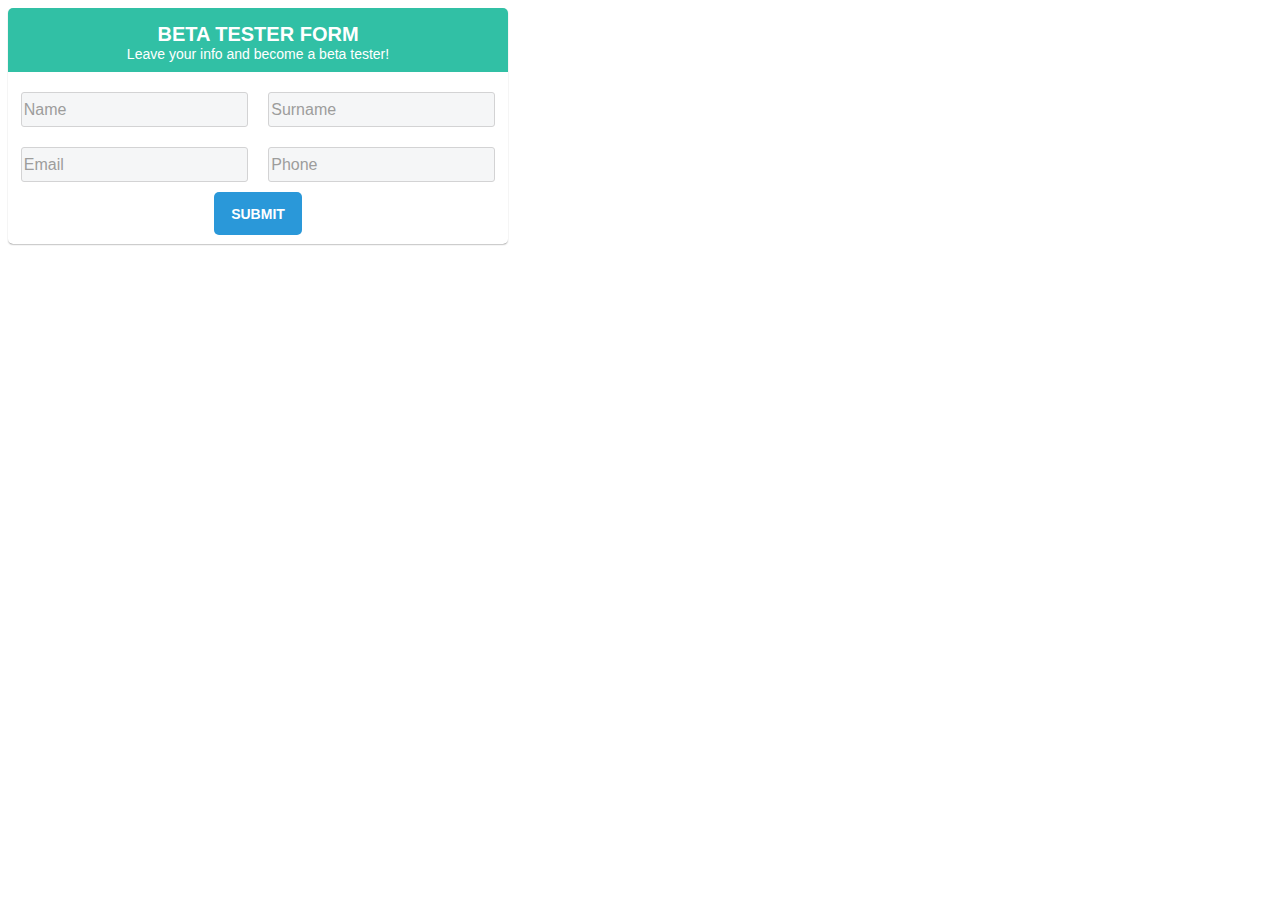
<file: beta-test/index.html>
<!DOCTYPE html>
<html>
<head>
  <title>beta tester</title>
  <link rel="stylesheet" type="text/css" href="main.css">
</head>
<body>
  <div class="beta-request">
    <div class="header">
      <h3 class="title">Beta tester form</h3>
      <span class="subtitle">Leave your info and become a beta tester!</span>
    </div>
    <div class="body">
      <form class="form">
        <div class="group general-info">
          <input class="field name" type="text" placeholder="Name">
          <input class="field surname" type="text" placeholder="Surname">
        </div>
        <div class="group contact-info">
          <input class="field email" type="text" placeholder="Email">
          <input class="field phone" type="text" placeholder="Phone">
        </div>
        <input class="button" type="submit" value="Submit">
      </form>
    </div>
  </div>
</body>
</html>
</file>
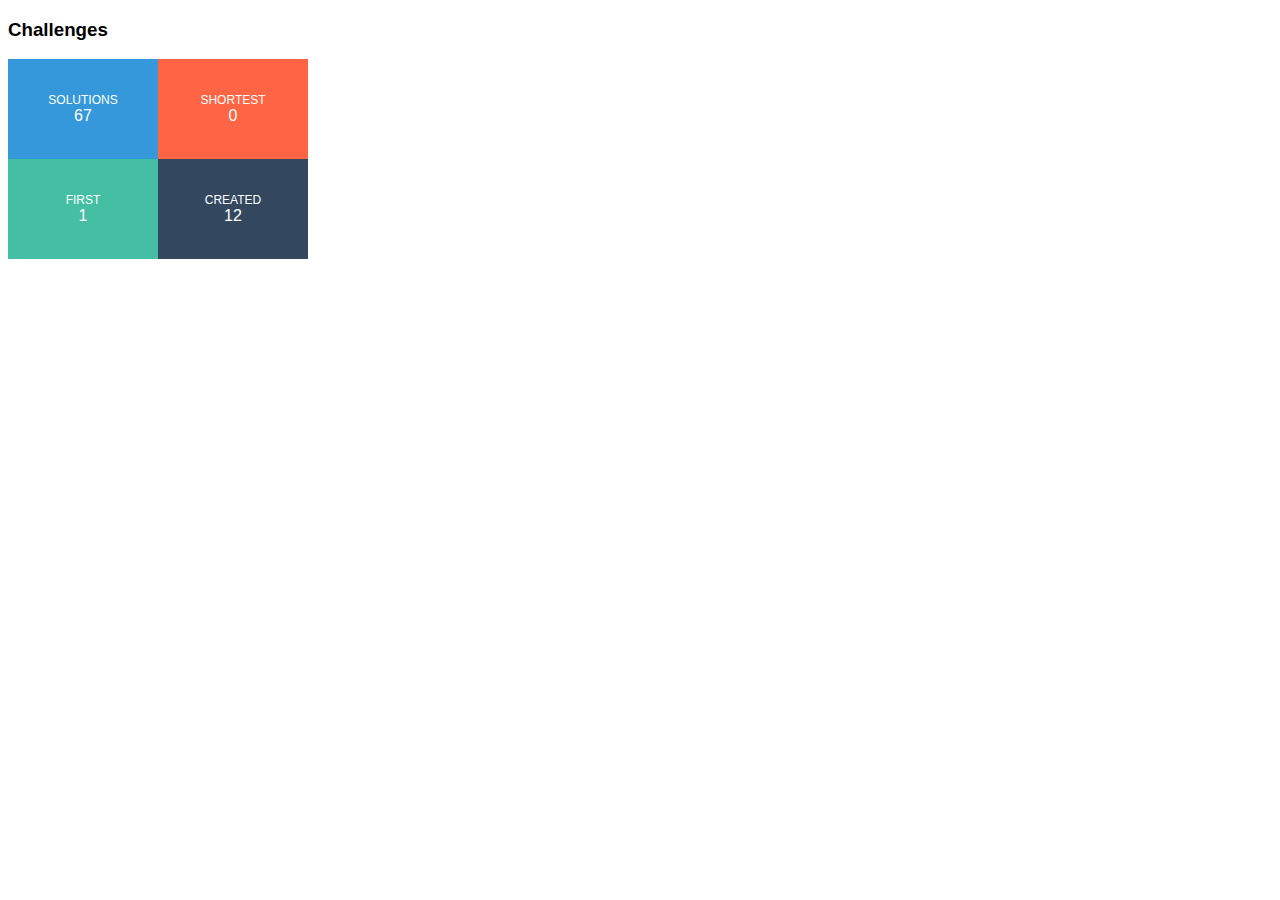
<file: challenges-stats/index.html>
<!DOCTYPE html>
<html>
<head>
  <title>challenges stats</title>
  <link rel="stylesheet" type="text/css" href="main.css">
</head>
<body>
<div class="challenges card">
  <h3 class="card-title">Challenges</h3>
  <div class="quadrants">
    <div class="quadrants-upper">
      <div class="quadrant solutions">
        <span class="quadrant-title">solutions</span>
        <span class="quadrant-number">67</span>
      </div>
      <div class="quadrant shortest">
        <span class="quadrant-title">shortest</span>
        <span class="quadrant-number">0</span>
      </div>
    </div>

    <div class="quadrants-lower">
      <div class="quadrant first">
        <span class="quadrant-title">first</span>
        <span class="quadrant-number">1</span>
      </div>
      <div class="quadrant authored">
        <span class="quadrant-title">created</span>
        <span class="quadrant-number">12</span>
      </div>
    </div>
  </div>
</div>

</body>
</html>
</file>
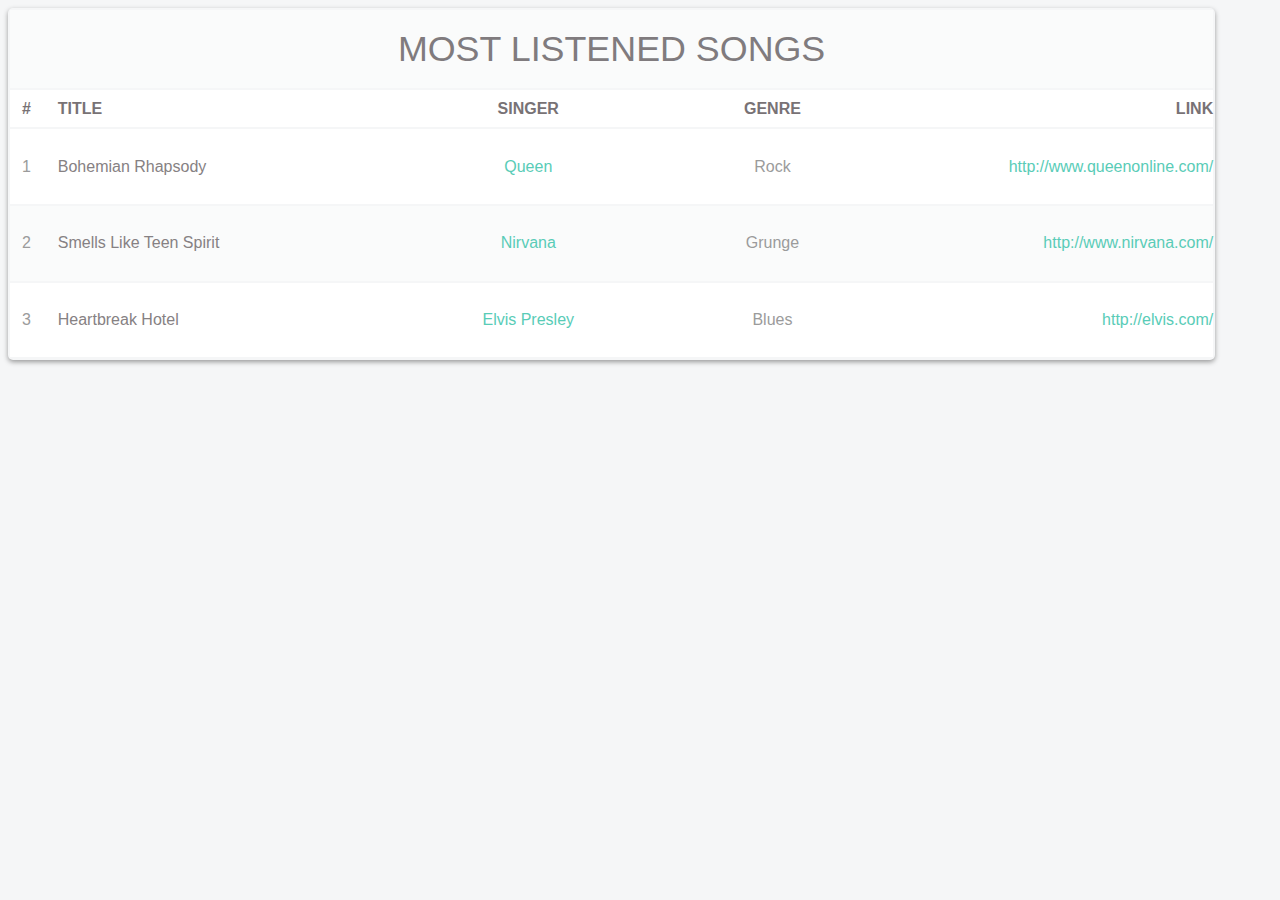
<file: music-table/index.html>
<!DOCTYPE html>
<html lang="en">
<head>
  <title>music table</title>
  <link rel="stylesheet" type="text/css" href="main.css">
</head>
<body>
  <div class="music-chart">
    <div class="caption">Most listened songs</div>
    <div class="music-table">
      <div class="header">
        <div class="cell number">#</div>
        <div class="cell title">Title</div>
        <div class="cell singer">Singer</div>
        <div class="cell genre">Genre</div>
        <div class="cell link">Link</div>
      </div>
      <div class="row">
        <div class="cell number">1</div>
        <div class="cell title">Bohemian Rhapsody</div>
        <div class="cell singer">Queen</div>
        <div class="cell genre">Rock</div>
        <div class="cell link">http://www.queenonline.com/</div>
      </div>
      <div class="row">
        <div class="cell number">2</div>
        <div class="cell title">Smells Like Teen Spirit</div>
        <div class="cell singer">Nirvana</div>
        <div class="cell genre">Grunge</div>
        <div class="cell link">http://www.nirvana.com/</div>
      </div>
      <div class="row">
        <div class="cell number">3</div>
        <div class="cell title">Heartbreak Hotel</div>
        <div class="cell singer">Elvis Presley</div>
        <div class="cell genre">Blues</div>
        <div class="cell link">http://elvis.com/</div>
      </div>
    </div>
  </div>
</body>
</html>
</file>
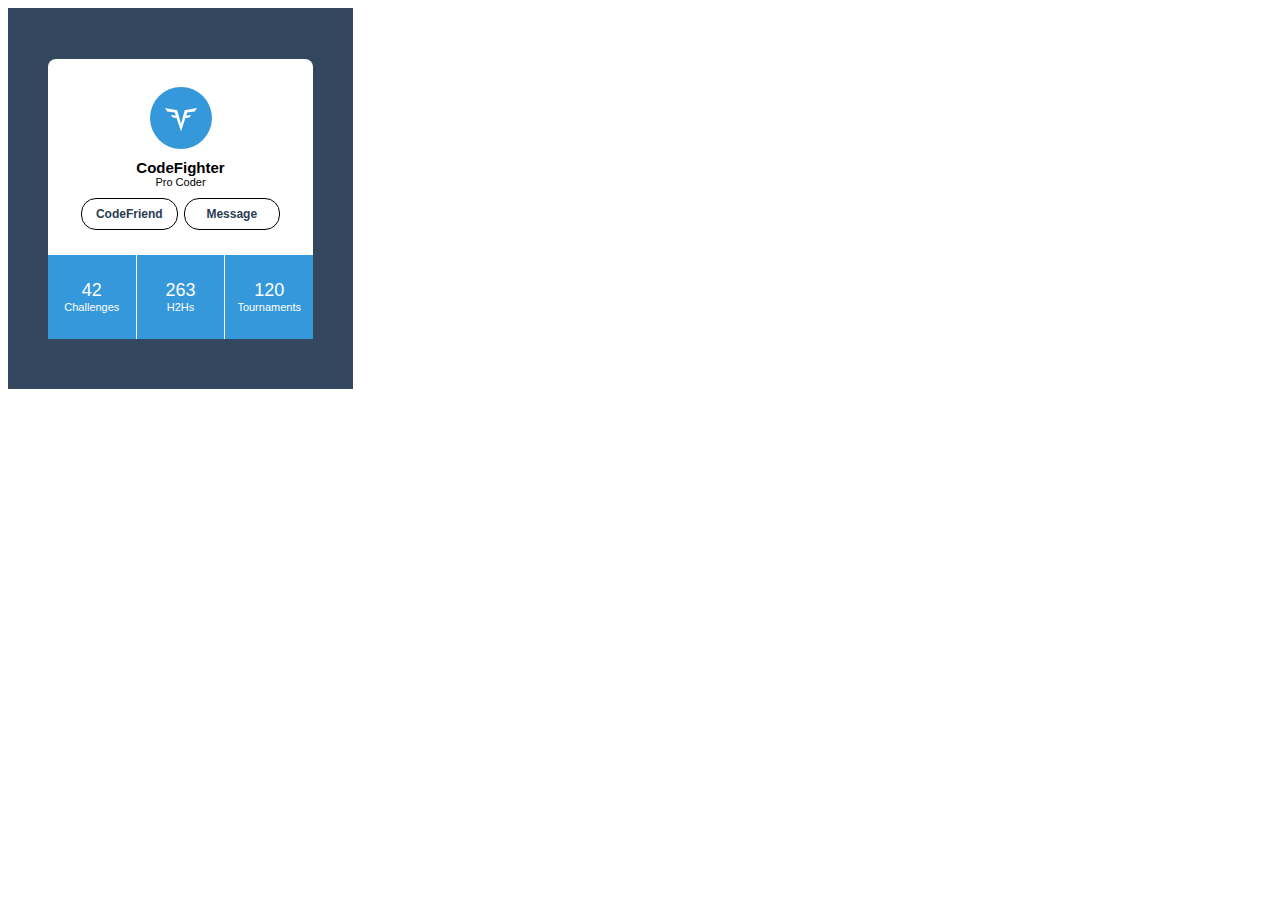
<file: profile-card/index.html>
<!DOCTYPE html>
<html>
<head>
  <title>profile card</title>
  <link rel="stylesheet" type="text/css" href="main.css">
</head>
<body>

  <div class="profile-frame">
    <div class="profile-card">

      <div class="profile">
        <div class="image">
          <svg width="32" height="32" viewBox="0 0 24 24">
            <path d="M12 16.5L9.2 6.1 0 4.5l1.7 2.6 5.7.7.7 2.3-3.7-.4 1.3 2 3 .3L12 22.1 15.3 12l3-.3 1.3-2-3.7.4.7-2.3 5.7-.7L24 4.5l-9.2 1.6" />
          </svg>
        </div>

        <div class="name">CodeFighter</div>
        <div class="job">Pro Coder</div>

        <div class="actions">
          <button class="button">CodeFriend</button>
          <button class="button">Message</button>
        </div>
      </div>

      <div class="stats">
        <div class="box">
          <span class="value">42</span>
          <span class="parameter">Challenges</span>
        </div>
        <div class="box">
          <span class="value">263</span>
          <span class="parameter">H2Hs</span>
        </div>
        <div class="box">
          <span class="value">120</span>
          <span class="parameter">Tournaments</span>
        </div>
      </div>
    </div>
  </div>

</body>
</html>
</file>
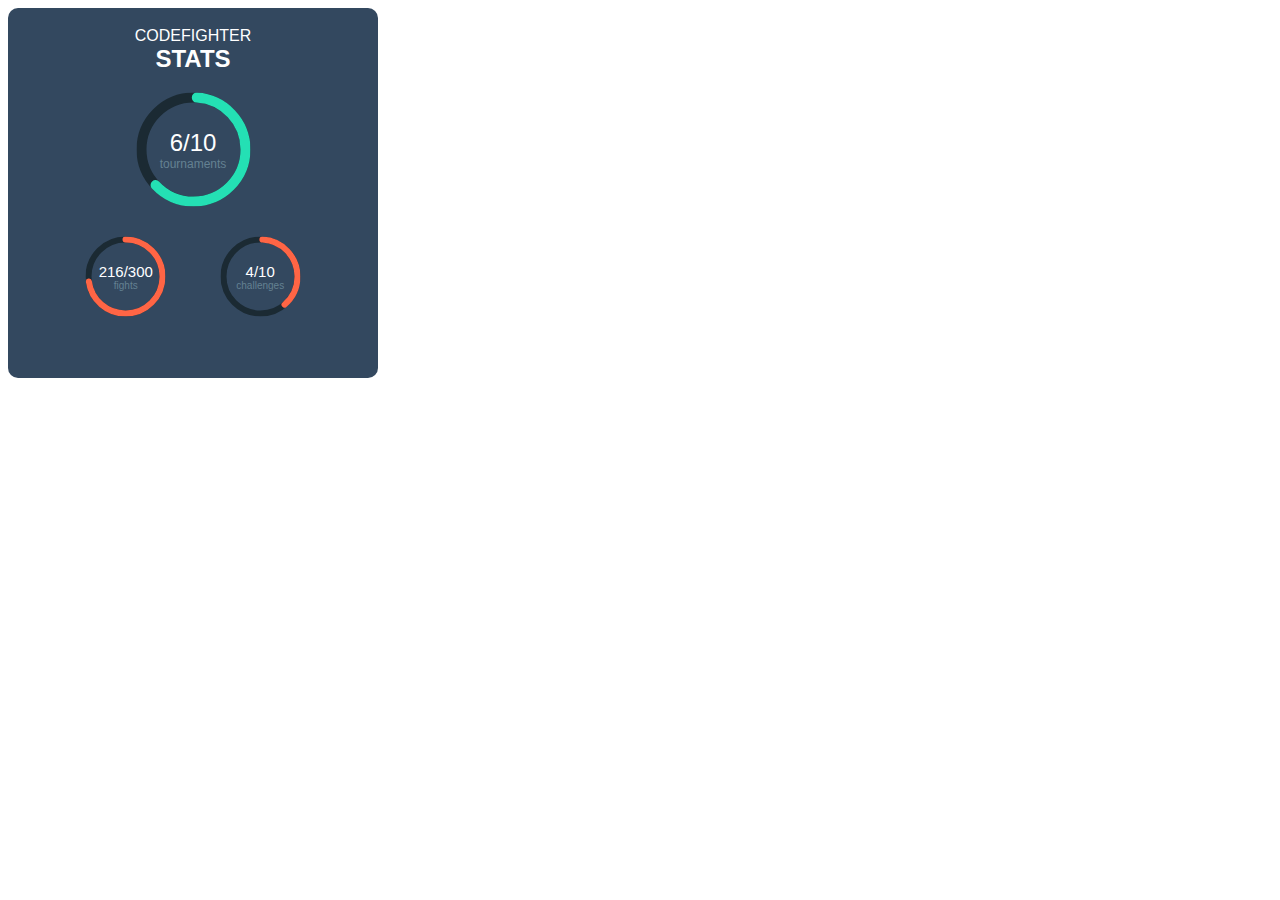
<file: stats-widget/index.html>
<!doctype html>
<html class="no-js" lang="">
    <head>
        <meta charset="utf-8">
        <meta http-equiv="x-ua-compatible" content="ie=edge">
        <title>stats widget</title>
        <meta name="description" content="">
        <meta name="viewport" content="width=device-width, initial-scale=1">
        <link rel="stylesheet" href="main.css">
    </head>
    <body>
      <div class="frame">
        <div class="center">
          <div class="headline">
            <div class="small">CodeFighter</div>
            <div class="normal">stats</div>
          </div>
          <div class="circle-big">
            <svg>
              <circle class="main" cx="57" cy="57" r="52"></circle>
              <circle class="progress" cx="57" cy="57" r="52"></circle>
            </svg>
            <div class="text">
              <div class="normal">6/10</div>
              <div class="small">tournaments</div>
            </div>
          </div>
          <div class="circles-small">
            <div class="circle-small">
              <svg>
                <circle class="main" cx="40" cy="40" r="37"></circle>
                <circle class="progress one" cx="40" cy="40" r="37"></circle>
              </svg>
              <div class="text">
                <div class="normal">216/300</div>
                <div class="small">fights</div>
              </div>
            </div>
            <div class="circle-small">
              <svg>
                <circle class="main" cx="40" cy="40" r="37"></circle>
                <circle class="progress two" cx="40" cy="40" r="37"></circle>
              </svg>
              <div class="text">
                <div class="normal">4/10</div>
                <div class="small">challenges</div>
              </div>
            </div>
          </div>
        </div>
      </div>
      <script src="http://code.jquery.com/jquery-1.12.4.min.js"></script>
    </body>
</html>
</file>
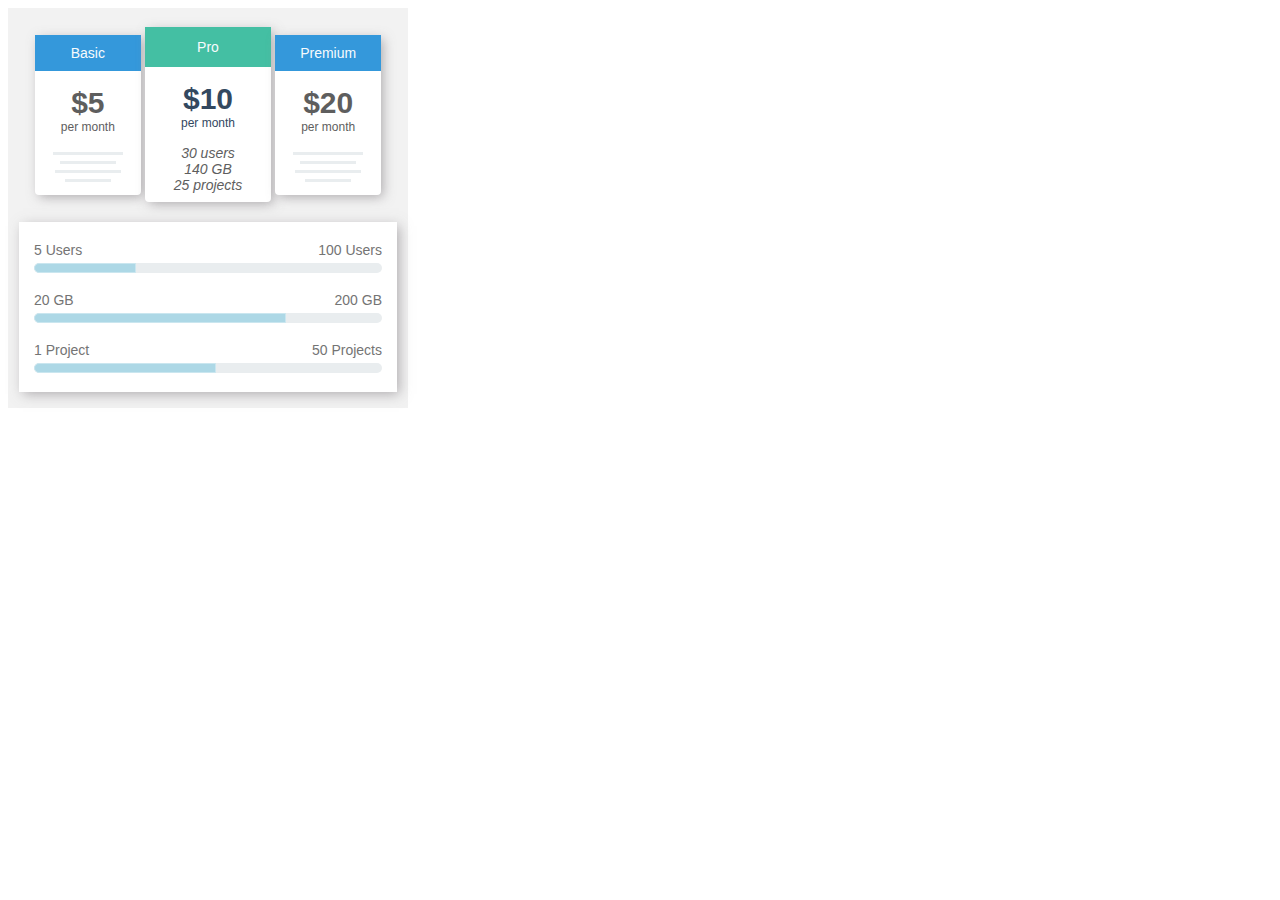
<file: subscription-plan/index.html>
<!doctype html>
<html class="no-js" lang="">
    <head>
        <meta charset="utf-8">
        <meta http-equiv="x-ua-compatible" content="ie=edge">
        <title>subscription plan</title>
        <meta name="description" content="">
        <meta name="viewport" content="width=device-width, initial-scale=1">

        <link rel="stylesheet" href="main.css">
    </head>
    <body>
      <div class="frame">
        <div class="plan basic">
          <div class="title">Basic</div>
          <div class="price">$5
            <div class="price-text">per month</div>
          </div>
          <div class="lines">
            <div class="line-1"></div>
            <div class="line-2"></div>
            <div class="line-3"></div>
            <div class="line-4"></div>
          </div>
        </div>

        <div class="plan pro">
          <div class="title">Pro</div>
          <div class="price">$10
            <div class="price-text">per month</div>
          </div>
          <div class="lines">
            <div class="line">30 users</div>
            <div class="line">140 GB</div>
            <div class="line">25 projects</div>
          </div>
        </div>

        <div class="plan premium">
          <div class="title">Premium</div>
          <div class="price">$20
            <div class="price-text">per month</div>
          </div>
          <div class="lines">
            <div class="line-1"></div>
            <div class="line-2"></div>
            <div class="line-3"></div>
            <div class="line-4"></div>
          </div>
        </div>

        <div class="overview">

          <div class="data users">
            <div class="text">
              <span class="text-from">5 Users</span>
              <span class="text-to">100 Users</span>
            </div>
            <div class="line">
              <div class="fill"></div>
            </div>
          </div>

          <div class="data storage">
            <div class="text">
              <span class="text-from">20 GB</span>
              <span class="text-to">200 GB</span>
            </div>
            <div class="line">
              <div class="fill"></div>
            </div>
          </div>

          <div class="data projects">
            <div class="text">
              <span class="text-from">1 Project</span>
              <span class="text-to">50 Projects</span>
            </div>
            <div class="line">
              <div class="fill"></div>
            </div>
          </div>

        </div>

      </div>


      <script src="http://code.jquery.com/jquery-1.12.4.min.js"></script>
    </body>
</html>
</file>
<file: beta-test/main.css>
* {
  font-family: sans-serif;
}

.beta-request {
  width: 500px;
  height: 236px;
  border-radius: 5px;
  box-shadow: 0px 1px 2px -1px rgba(0,0,0,0.75);
}

.header {
  width: 100%;
  height: 64px;
  background-color: #31c0a5;
  border-top-left-radius: 5px;
  border-top-right-radius: 5px;
  display: flex;
  flex-direction: column;
  justify-content: center;
  align-items: center;
  color: #ffffff;
}

.title {
  margin: 5px 0 0 0;
  text-transform: uppercase;
  font-size: 20px;
}

.subtitle {
  font-size: 14px;
}

.body {
  padding-top: 10px;
}

.form {
  display: flex;
  justify-content: center;
  align-items: center;
  flex-wrap: wrap;
}

.field {
  margin: 10px 8px;
  width: 221px;
  height: 31px;
  border-radius: 3px;
  border: 1px solid #d3d3d4;
  background-color: #f5f6f7;
  font-size: 16px;

}

input::placeholder {
  color: #9d9d9c;
}

.button {
  /*margin-top: 8px;*/
  width: 88px;
  height: 43px;
  border-style: none;
  border-radius: 5px;
  /*box-shadow: 0px 0px 3px 0px rgba(0,0,0,0.60);*/
  background-color: #2a98d9;
  color: #ffffff;
  text-transform: uppercase;
  font-size: 14px;
  font-weight: bold;
}

@media only screen and (max-width: 500px) {
  .beta-request {
    width: 345px;
    height: 335px;
  }

  .group {
    display: flex;
    flex-direction: column;
  }

  .field {
    margin: 8px 8px;
    width: 294px;
    height: 31px;
  }
}
</file>
<file: challenges-stats/main.css>
* {
  font-family: sans-serif;
}

.quadrants {
  width: 300px;
  height: 200px;
}

.quadrants-upper {
  width: 100%;
  height: 50%;
  display: flex;
}

.quadrants-lower {
  width: 100%;
  height: 50%;
  display: flex;
}

.quadrant {
  flex: 1;
  color: white;
  display: flex;
  flex-direction: column;
  justify-content: center;
  align-items: center;
}

.solutions {
  background-color: #3498db;
}

.shortest {
  background-color: #ff6545;
}

.first {
  background-color: #44bfa3;
}

.authored {
  background-color: #33485f;
}

.quadrant-title {
  text-transform: uppercase;
  font-size: 12px;
  font-weight: 200;
}
</file>
<file: music-table/main.css>
* {
  color: #807b7e;
  font-family: sans-serif;
}

body {
  background-color: #f5f6f7;
}

.music-chart {
  width: 94vw;
  height: 27.22vw;
  display: flex;
  flex-direction: column;
  padding: 2px;
  border-radius: 5px;
  box-shadow: 0px 2px 5px 0px rgba(0,0,0,0.38);;
  /*align-items: stretch;*/
  /*border: 1px dashed black;*/

}

.caption {
  height: 6.1vw;
  width: 100%;
  background-color: #fafbfb;
  display: flex;
  justify-content: center;
  align-items: center;
  text-transform: uppercase;
  font-size: 2.8vw;
  margin-bottom: 1px;
}

.music-table {
  flex: 1;
  display: flex;
  flex-direction: column;
  align-items: stretch;
}

.header {
  flex: 1;
  margin: 1px 0;
  padding-left: 1%;
  background-color: #ffffff;
  font-weight: 600;
  display: flex;
  align-items: center;
}

.header .cell {
  color: #787275;
  text-transform: uppercase;
}

.row {
  flex: 2;
  display: flex;
  justify-content: flex-start;
  align-items: center;
  margin: 1px 0;
  padding-left: 1%;
  background-color: #fff;
  vertical-align: middle;
}

.row:nth-child(3) {
  background-color: #fafbfb;
}
.cell {
  display: inline-block;
}

.number {
  flex: 0 0 3%;
  color: #9b9b9b;
}

.title {
  flex: 0 0 30%;
  color: #868183;
}

.singer {
  flex: 0 0 15%;
  margin-left: 2%;
  text-align: center;
  color: #59ccb7;
}

.genre {
  flex: 0 0 10%;
  margin-left: 8%;
  text-align: center;
  color: #9b9b9b;
}

.link {
  margin-left: auto;
  color: #59ccb7;
}

@media only screen and (max-width: 600px) {

  .singer {
    display: none;
  }

  .link {
    display: none;
  }

  .title {
    flex: 0 0 70%;
  }
  .genre {
    margin-left: auto;
  }
}
</file>
<file: profile-card/main.css>
*  {
  font-family: sans-serif;
}

.profile-frame {
  width: 500px;
  height: 383px;
  background-color: #33485f;
  display: flex;
  justify-content: center;
  align-items: center;
}

.profile-card {
  width: 422px;
  height: 283px;
  border-radius: 8px;
  display: flex;
  align-items: stretch;
  background-color: #ffffff;
}

.profile {
  flex: 2;
  display: flex;
  padding-top: 50px;
  flex-direction: column;
  justify-content: flex-start;
  align-items: center;
}

.image {
  background-color: #3498db;
  border-radius: 50%;
  width: 62px;
  height: 62px;
  margin-bottom: 10px;
  display: flex;
  align-items: center;
}

.image svg {
  display: block;
  margin: 0 auto;
  fill: #ffffff;
}

.name {
  font-size: 15px;
  font-weight: 600;
}

.job {
  font-size: 11px;
  font-weight: 300;
}

.actions {
  display: flex;
  flex-direction: column;
  align-items: stretch;
}

button {
  background: none;
  border: .8px solid #000000;
  /*box-shadow: -1px -1px 1px 1px rgba(0,0,0,0.75);*/
  color: rgba(43, 61, 82, 1);
  width: 170px;
  height: 32px;
  margin-top: 10px;
  border-radius: 15px;
  font-size: 12px;
  font-weight: 600;
}

.stats {
  flex: 1;
  display: flex;
  flex-direction: column;
  justify-content: center;
  align-content: stretch;
}

.box {
  flex: 1;
  background-color: #3498db;
  color: #ffffff;
  display: flex;
  flex-direction: column;
  justify-content: center;
  align-items: center;
}

.box:nth-child(2) {
  border-width: 1px 0;
  border-color: #ffffff;
  border-style: solid;
}

.value {
  font-size: 18px;
}

.parameter {
  font-size: 11px;
}

@media only screen and (min-device-width: 375px) {
  .profile-frame {
    width: 345px;
    height: 381px;
  }

  .profile-card {
    width: 265px;
    height: 280px;
    flex-direction: column;
  }

  .profile {
    margin-top: 28px;
    padding-top: 0;
    flex: 2;
  }

  .stats {
    flex: 1;
    flex-direction: row;
  }

  .actions {
    flex-direction: row;
    width: 205px;
  }

  .box:nth-child(2) {
    border-width: 0 1px;
    border-color: #ffffff;
    border-style: solid;
  }
  button {
    margin-left: 3px;
    margin-right: 3px;
  }

}
</file>
<file: stats-widget/main.css>
* {
  font-family: sans-serif;
  color: rgba(255, 255, 255, 1);
  text-align: center;
}

.frame {
  position: relative;
  /*margin: 20px;*/
  width: 370px;
  height: 370px;
  background-color: #33485f;
  border-radius: 10px;
}

.center {
  position: absolute;
  top: 50%;
  left: 50%;
  width: 90%;
  height: 90%;
  transform: translate(-50%, -50%);
}

.headline {
  text-transform: uppercase;
  margin-bottom: 20px;
}

.headline .normal {
  font-size: 24px;
  font-weight: 600;
}

.headline .small {
  font-weight: 300;
}

.circle-big {
  margin: auto;
  width: 50%;
  height: 114px;
  position: relative;

}
.circle-big .normal {
  font-size: 24px;
}

.circle-big .small {
  font-size: 12px;
  color: rgba(100, 129, 146, 1);
}

.circle-big > * {
  position: absolute;
  top: 50%;
  left: 50%;
  transform: translate(-50%, -50%);
}

.circle-big svg {
  width: 114px;
  height: 114px;
}

.circle-big circle {
  stroke-width: 10px;
}

.circle-big .progress{
  stroke: #24e0b4;
  stroke-dasharray: 124;
}

.circles-small {
  margin-top: 30px;
}

.circle-small {
  display: inline-block;
  width: 80px;
  height: 80px;
  margin: 0 25px;
  position: relative;
}

.circle-small > * {
  position: absolute;
  top: 50%;
  left: 50%;
  transform: translate(-50%, -50%);
}

.circles-small svg {
  width: 80px;
  height: 80px;
}

.circle-small .small {
  color: rgba(100, 129, 146, 1);
}

.circle-small circle {
  stroke-width: 6px;
}

.circle-small .normal {
  font-size: 15px;
}

.circle-small .small {
  font-size: 10px;
}

circle {
  fill: none;
}

circle.main {
  stroke: rgb(27, 42, 51);
}

circle.progress {
  stroke: rgb(255, 101, 69);
  stroke-linecap: round;
  transform-origin: center;
}

.one {
  stroke-dasharray: 169;
  transform: rotate(-90deg);
}

.two {
  stroke-dasharray: 88;
  stroke-dashoffset: 116;
  transform: rotate(180deg);
}

@media only screen and (max-width: 500px) {

  .frame {
    width: 180px;
    height: 370px;
  }

  .center {
    transform: translate(-50%, -55%);
  }

  .headline {
    margin-top: 8px;
  }

  .circles-small {
    margin-top: 10px;
  }
}
</file>
<file: subscription-plan/main.css>
* {
  font-family: sans-serif;
}

.frame {
  width: 350px;
  height: 350px;
  background-color: rgba(242, 242, 242, 1);
  color: rgba(94, 94, 94, 1);
  display: flex;
  flex-wrap: wrap;
  justify-content: center;
  padding: 25px;
}

.plan {
  /*border: 1px dashed black;*/
  box-shadow: 3px 3px 12px -1px rgba(156,153,156,0.8);
  border-bottom-right-radius: 4px;
  border-bottom-left-radius: 4px;
  background-color: #ffffff;
  width: 45px;
  height: 160px;
  margin: 2px;
  flex: 1;
  text-align: center;
}

.title {
  display: flex;
  justify-content: center;
  align-items: center;
  background-color: #3498db;
  height: 36px;
  color: #f7fbfd;
  font-size: 14px;
}

.price {
  margin-top: 15px;
  font-size: 30px;
  font-weight: 600;
}

.price-text {
  font-size: 12px;
  font-weight: 400;
}

.lines {
  color: #5e5e5e;
  margin-top: 15px;
  font-style: italic;
  display: flex;
  flex-direction: column;
  justify-content: center;
  align-items: center;
}


.pro {
  flex: 1.2;
  margin-top: -6px;
  height: 175px;
  color: #33485f;
}

.pro .title {
  background-color: #44bfa3;
  height: 40px;
  font-weight: .9em;
}

.lines {
  margin-bottom: 10px;
}

.pro .lines > * {
  font-size: 14px;
  margin: 0;
}

.lines > * {
  margin: 3px;
}

.line-1 {
  width: 70px;
  height: 3px;
  background-color: #e9edef;
}

.line-2 {
  width: 56px;
  height: 3px;
  background-color: #e9edef;
}

.line-3 {
  width: 66px;
  height: 3px;
  background-color: #e9edef;
}

.line-4 {
  width: 46px;
  height: 3px;
  background-color: #e9edef;
}

.overview {
  box-shadow: 3px 3px 12px -1px rgba(156,153,156,0.8);
  background-color: #ffffff;
  width: 300px;
  height: 150px;
  margin: -14px;
  margin-bottom: -40px;
  padding-left: 15px;
  padding-right: 15px;
  padding-top: 20px;
  font-size: 14px;
  font-weight: 300;
  color: #747474;
  flex: 3 1 auto;
  display: flex;
  flex-direction: column;
  justify-content: center;
  /*align-items: flex-start;*/
}

.data {
  flex: 1;
  display: flex;
  flex-direction: column;
}

.text {
  display: flex;
  justify-content: space-between;
  margin-bottom: 5px;
}

.data .line {
  height: 10px;
  background-color: #e9edef;
  border-radius: 10px;
  /*flex: 1;*/
}

.fill {
  position: absolute;
  height: 8px;
  width: 50px;
  border-top-left-radius: 10px;
  border-bottom-left-radius: 10px;
  border: 1px solid #cae6ef;
  background-color: #add8e6;
}

.users .fill {
  width: 100px;
}

.storage .fill {
  width: 250px;
}

.projects .fill {
  width: 180px;
}
</file>
